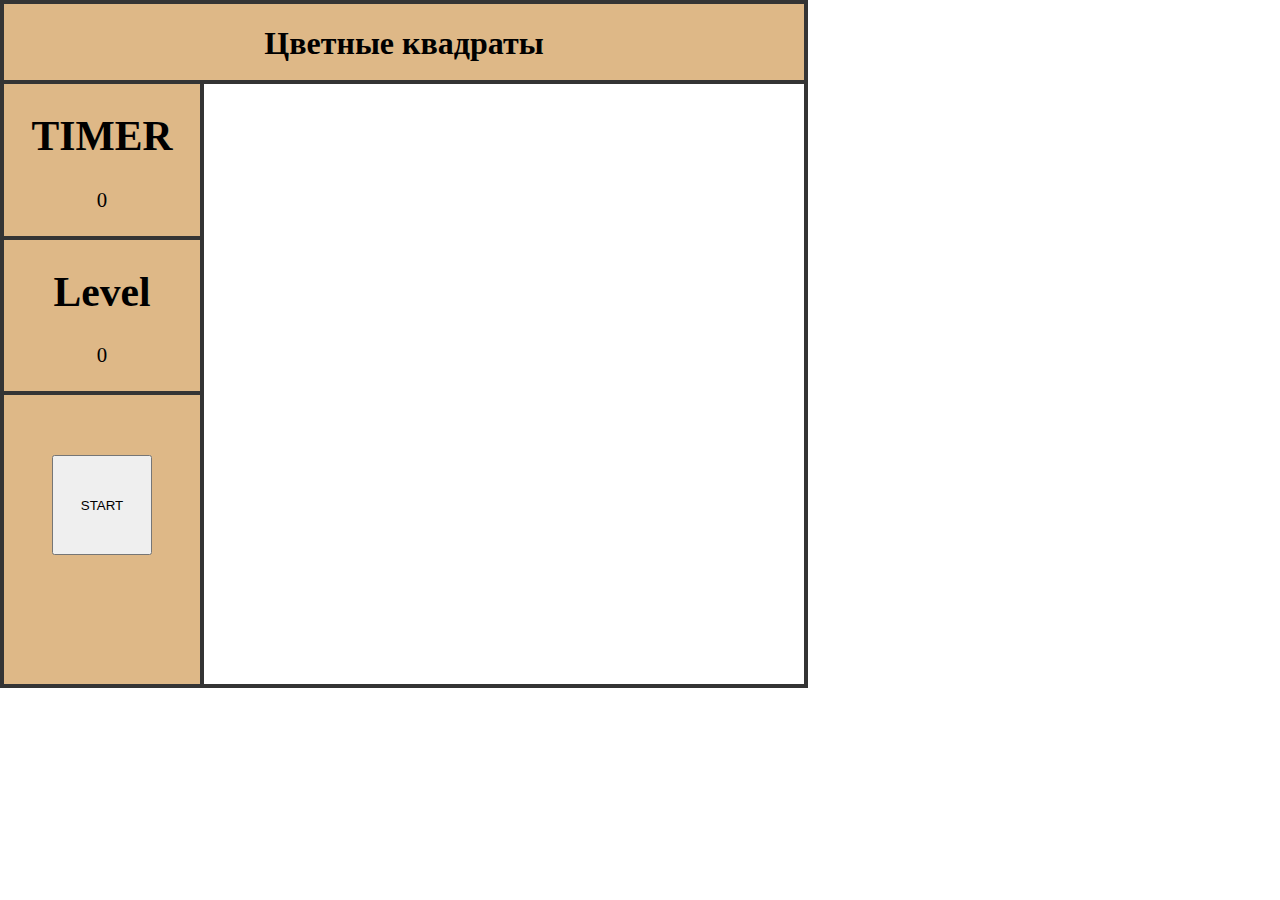
<file: index.html>
<!DOCTYPE html>
<html lang="en">
<head>
    <meta charset="UTF-8">
    <title>Квадраты</title>
    <link rel="stylesheet" href="style.css" >
    <script type="text/javascript" src="code.js"></script>
</head>
<body>

    <div class="main-interface">
        <div class="header">
            <h1> Цветные квадраты </h1>
        </div>
        <div class="left-menu">
            <div class="time">
                <H1> TIMER </H1>
                <div id="timeText">
                    0
                </div>
                <br>
            </div>
            <div class="level">
                <H1> Level </H1>
                <div id="level">
                    0
                </div>
                <br>
            </div>
            <div>
                <button type="button" class="start" onclick="startGame()"> START </button>
            </div>
        </div>

        <div class="game-field" id="gameField"></div>

    </div>

</body>
</html>
</file>
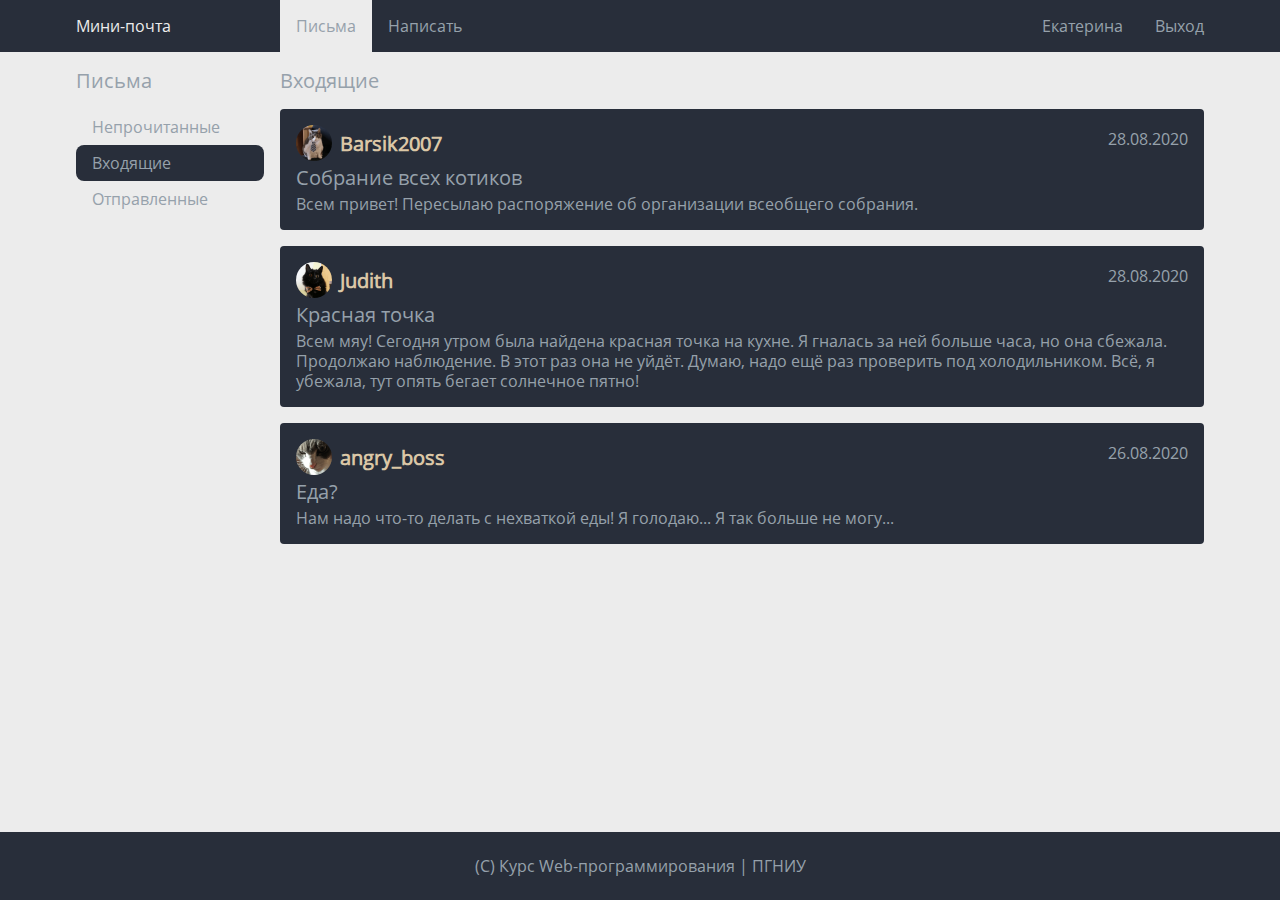
<file: web_lab_1/index.html>
<!DOCTYPE html>
	<!--"Голова" страницы, здесь подключаются доп.инструменты (например, стили) -->
	<head>
		<meta charset="utf-8">
		<link rel="stylesheet" href="styles/index.css">
	</head>
	<!--"Тело" страницы, здесь описаны все элементы, находящиеся на странице-->
	<body>
		<!--Заголовочная часть-->
		<header>
			<!--class - это атрибут, который задает "стиль" объекту-->
			<div class="container">
				<!-- nav - навигационные кнопки (на них можно нажать)-->
				<nav class="nav-head">
					<!--Тег div используется для разделения страницы, с той целью, чтобы каждому разделу задать свой собственный стиль-->
					<div class="item-icon">
						<p>Мини-почта</p>
					</div>
					<div class="item">
						<p class="active-item"><a href="#">Письма</a></p>
						<p><a href="#">Написать</a></p>
					</div>
					<div class="item-right">
						<p><a href="#">Екатерина</a></p>
						<p><a href="#">Выход</a></p>
					</div>
				</nav>
			</div>
		</header>
		<!--Основная часть-->
		<main>
			<div class="container">
				<nav class="panel-titles">
					<p class="item-letters">Письма</p>
					<p class="incoming-letters">Входящие</p>
				</nav>
				<div class="main-content">
					<nav class="letters-navigation">
						<!-- ul - маркированный список элементов -->
						<ul>
							<li> <p> <a href="#">Непрочитанные</a> </p> </li>
							<li class="active-letters-action"> <p> <a href="#">Входящие</a> </p></li>
							<li> <p> <a href="#">Отправленные</a> </p> </li>
						</ul>
					</nav>
					<section>
						<!-- article - Раздел контента, который образует независимую часть документа или сайта, например, статья в журнале, запись в блоге, комментарий -->
						<article>
							<div class="message">
								<div class="message-info">							
									<img src="images/barsik2007.png" alt="avatar">
									<h1>Barsik2007</h1>
									<time datetime="2020-08-28">28.08.2020</time>
								</div>
								<h2>Собрание всех котиков</h2>
								<p>Всем привет! Пересылаю распоряжение об организации всеобщего собрания.</p>
							</div>
						</article>
						<article>
							<div class="message">
								<div class="message-info">
									<img src="images/judith.png" alt="avatar">
									<h1>Judith</h1>
									<time datetime="2020-08-28">28.08.2020</time>
								</div>
								<h2>Красная точка</h2>
								<p>Всем мяу! Сегодня утром была найдена красная точка на кухне. Я гналась за ней больше часа, но она сбежала. Продолжаю наблюдение. В этот раз она не уйдёт. Думаю, надо ещё раз проверить под холодильником. Всё, я убежала, тут опять бегает солнечное пятно!</p>
							</div>
						</article>
						<article>
							<div class="message">
								<div class="message-info">
									<img src="images/angry_boss.png" alt="avatar">
									<h1>angry_boss</h1>
									<time datetime="2020-08-26">26.08.2020</time>
								</div>
								<h2>Еда?</h2>
								<p>Нам надо что-то делать с нехваткой еды! Я голодаю... Я так больше не могу...</p>
							</div>	
						</article>
					</section>
				</div>
			</div>
		</main>
		<!--Завершающая часть (колонтинул)-->
		<footer>
			<div class="container footer__div">
				<p>(C) Курс Web-программирования | ПГНИУ</p>
			</div>
		</footer>
		
	</body>
</html>
</file>
<file: style.css>
body {
    margin: 0;
}

.main-interface {
    display: grid;
    width: 800px;
    grid-template-columns: 200px 600px;
    grid-template-rows: 80px 600px;
    grid-template-areas:
            "header header "
            "left-menu main-game";
    border: 4px solid #343434;
}

.header {
    grid-area: header;
    background-color: burlywood;
    text-align: center;
    border: solid #343434;
    border-width: 0 0 4px 0;
    width: 100%;

}

.left-menu {
    grid-area: left-menu;
    text-align: center;
    border: solid #343434;
    border-width: 0 4px 0 0;
    background-color: burlywood;
    font-size: 1.3rem;

}

.time {
    border: solid #343434;
    border-width: 0 0 4px 0;
}

.level {
    border: solid #343434;
    border-width: 0 0 4px 0;
}

.game-field {
    grid-area: main-game;
    display: grid;
    padding: 2px;
}

.start {
    width: 100px;
    height: 100px;
    margin-top: 60px;
}

.square {
    size: auto;
    margin: 1px;
}
</file>
<file: web_lab_1/styles/index.css>
@import "_fonts.css";

body {
	line-height: 1.25;
	display: flex;
	height: 100vh;
	flex-direction: column;
}

body, .active-item {
	margin: 0;	
	font-family: 'Open Sans', sans-serif;
	font-size: 16px;
	color: #96A1AB;
	background-color: #ECECEC;
}

ul {
	list-style-type: none;
	padding: 0;
	margin: 0;
}

li {
	padding-top: 0.5rem;
	padding-bottom: 0.5rem;
	padding-left: 1rem;
	padding-right: 1rem;
	border-radius: 0.5rem;
}

header {
	background-color: #282E3A;
}

section {
	display: flex;
	flex-direction: column;
}

article {
	background-color: #282E3A;
	border-radius: 0.25rem;
	margin-top: 1rem;
	margin-bottom: 1rem;
}

h1 {
	color: #DBC7A6;
	font-size: 1.25rem;
}

h2 {
	font-weight: normal;
	font-size: 1.25rem;
}

p {
	margin: 0;
	padding: 1rem;
}

img {
	border-radius: 50%;
	object-fit:cover;
	width: 2.25rem;
	height:2.25rem;
	
	margin-right: 0.5rem;
	margin-top: 0 !important;
	margin-bottom: 0 !important;
}

footer {
	margin-top: auto;
	text-align: center;
	background-color: #282E3A;
}

footer > div.container > p {
	padding: 0;
	margin-top: 1.5rem;
	margin-bottom: 1.5rem;
	
}

.container {
	margin: 0 auto;
	padding-left: 1rem;
	padding-right: 1rem;
	max-width: 1128px;
}

.panel-titles {
	font-size: 1.25rem;
}

.item {
	padding-left: 1rem;
}


.main-content, .nav-head > div {
	display: flex;
	flex-direction: row;
}

.nav-head, .panel-titles {
	display: flex;
	flex-direction: row;
}

.item-icon > *, .panel-titles > * {
	padding-left: 0;
}

.item-icon {
	color: #ECECEC;
}

.item-icon, .item-letters, .letters-navigation {
	min-width: calc(1 / 6 * 100%);
}

.nav-head > :last-child {
	margin-left: auto;
}

.nav-head > :last-child > :last-child {
	padding-right: 0;
}

a:-webkit-any-link {  
	text-decoration: none;
	color: #96A1AB;
}

.letters-navigation {
	margin-right: 1rem;
}

.active-letters-action {
	background-color: #282E3A;
}

.message-info {
	display: flex;
	flex-direction: row;
	align-items: center;
}

.message-info > time {
	margin-left: auto;
	align-self: flex-start;
}

.message {
	padding: 1rem;
}

.message * {
	line-height: 1.25;
	margin-top: 0.25rem;
	margin-bottom: 0.25rem;
	padding: 0;
}

section > article:first-child, .message-info {
	margin-top: 0;
}

.message > p {
	margin-bottom: 0;
}

section > article:first-child {
	margin-top: 0;
	margin-bottom: 0;
}

section > article:last-child {
	margin-top: 0;
}

li > p {
	padding: 0;
}
</file>
